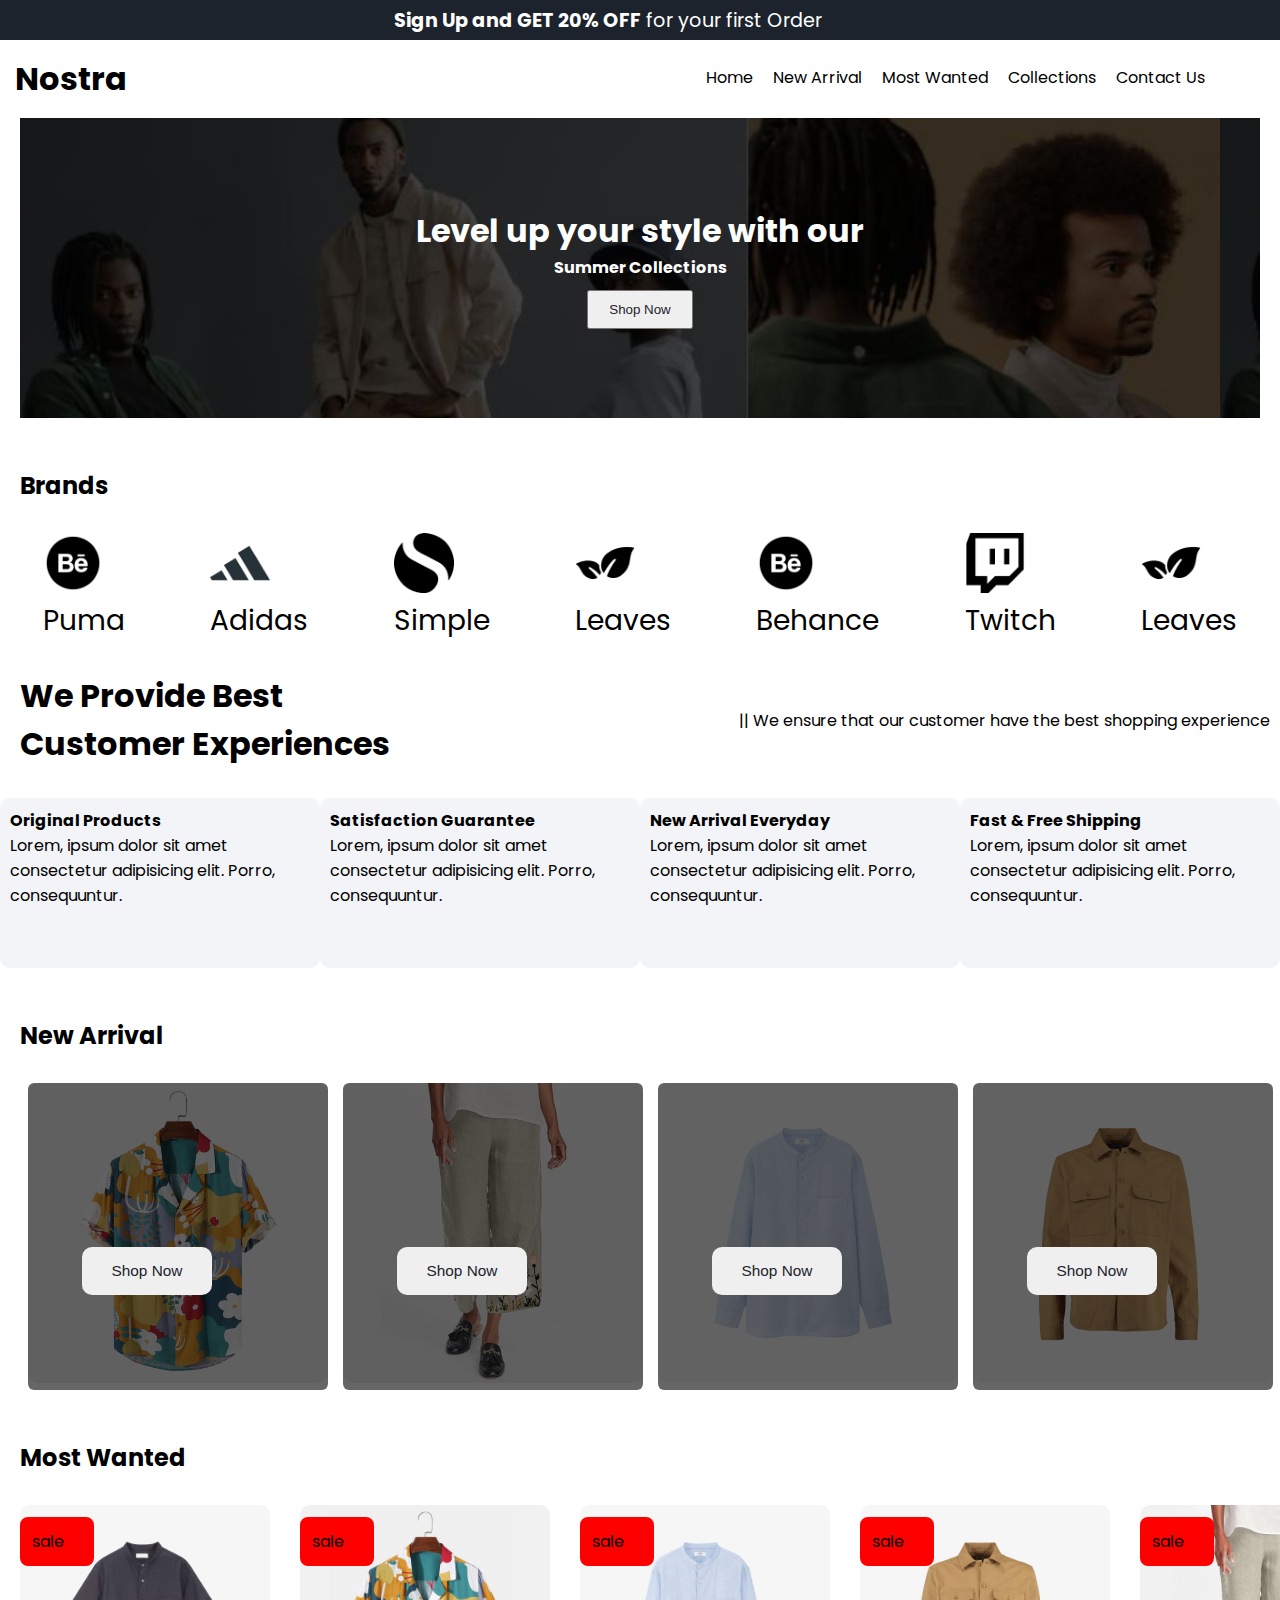
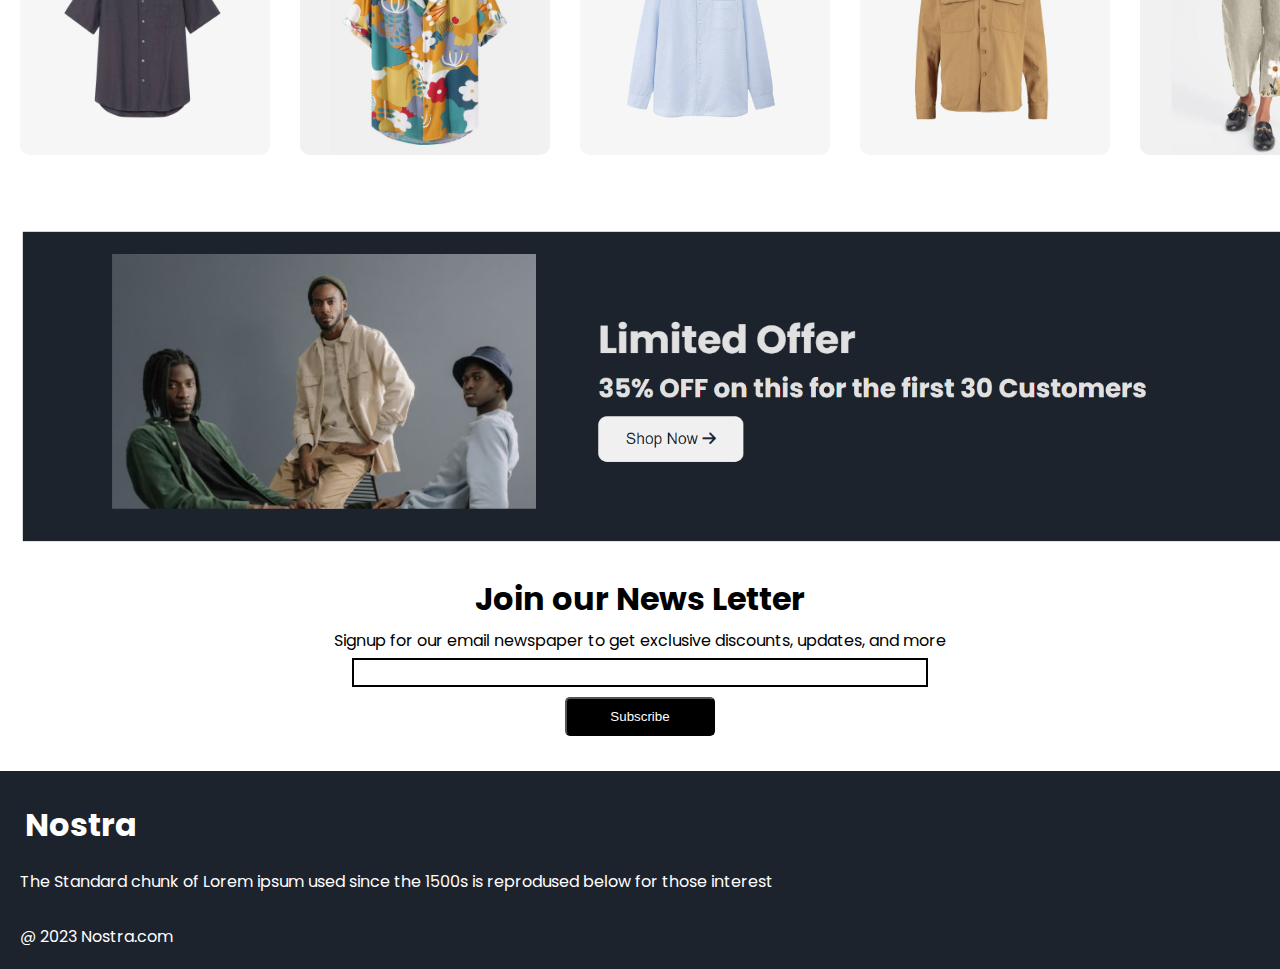
<file: index.html>
<!DOCTYPE html>
<html lang="en">

<head>
    <meta charset="UTF-8">
    <meta name="viewport" content="width=device-width, initial-scale=1.0">
    <title>Nostra</title>
    <link rel="preconnect" href="https://fonts.googleapis.com">
    <link rel="preconnect" href="https://fonts.gstatic.com" crossorigin>
    <link
        href="https://fonts.googleapis.com/css2?family=Poppins:ital,wght@0,100;0,200;0,300;0,400;0,500;0,600;0,700;0,800;0,900;1,100;1,200;1,300;1,400;1,500;1,600;1,700;1,800;1,900&display=swap"
        rel="stylesheet">
    <link rel="stylesheet" href="https://cdnjs.cloudflare.com/ajax/libs/font-awesome/6.5.2/css/all.min.css"
        integrity="sha512-SnH5WK+bZxgPHs44uWIX+LLJAJ9/2PkPKZ5QiAj6Ta86w+fsb2TkcmfRyVX3pBnMFcV7oQPJkl9QevSCWr3W6A=="
        crossorigin="anonymous" referrerpolicy="no-referrer" />
    <link rel="stylesheet" href="style.css">

</head>

<body>
    <!---Sale-offer-->
    <div class="saleoffer">
        <p><b>Sign Up and GET 20% OFF</b> for your first Order </p>
        <i id="saleoffer1" style="cursor:pointer;" class="fa-solid fa-x"></i>
    </div>
    <!--Navigationbar-->
    <nav class="navbar">
        <h1>Nostra</h1>
        <div class="navbarlink">
            <p><a href="#">Home</a></p>
            <p><a href="#">New Arrival</a></p>
            <p><a href="#">Most Wanted</a></p>
            <p><a href="./collection.html">Collections</a></p>
            <p><a href="contact.html">Contact Us</a></p>
        </div>
        <div class="navbar-menu">
            <i class="fa-solid fa-bars"></i>


        </div>
    </nav>
            <!--Side Navbar-->

            <div class="side-navbar"> 
                <p>
                    <i id="side-navbar-close" class="fa-solid fa-xmark" style="color: #ffffff;"></i>
                </p>
                <div class="side-navbar-links">
    
                    <p class="side-navbar-link"><a href="./index.html">Home</a></p>
                    <p class="side-navbar-link"><a href="#new-arrival">New Arrival</a></p>
                <p class="side-navbar-link"><a href="#most-wanted">Most Wanted</a></p>
                <p class="side-navbar-link"><a href="./collection.html">Collections</a></p>
                <p class="side-navbar-link"><a href="./contact.html">Contact Us</a></p>
                </div>
                
            </div>
    
    <!--Slider container-->
  <div class="slider">
    <div class="slider-leftbutton">
        <i class="fa-solid fa-angle-left fa-2xl"></i>

    </div>
    <div class="slidercontain">
        <h1>Level up your style with our</h1>
        <h4>Summer Collections</h4> 
        <button> Shop Now <i class="fa-solid fa-arrow-right"></i> </button>
    </div>
<div  class="sliderimage">
    <img id="poster1" src="./image/sliderimg.jpg" alt="">
    <img  id="poster2"src="./image/sliderimg.jpg" alt="">
    <img id="poster3" src="./image/sliderimg.jpg" alt="">


</div>
<div class="slider-rightbutton">
    <i class="fa-solid fa-angle-right fa-2xl"></i>

</div>
  </div>
  <!--Brands-->
  
  <h2 class="brand-heading">Brands</h2>
  <div class="brand">
    <div class="brand-item">
        <img src="./image/behance (1).png" alt="">
        <p>Puma</p>
    </div>
    <div class="brand-item">
        <img src="./image/adidas.png" alt="">
        <p>Adidas</p>
  </div>
  <div class="brand-item">
    <img src="./image/simple.png" alt="">
    <p>Simple</p>
</div>
<div class="brand-item">
    <img src="./image/leaves.png" alt="">
    <p>Leaves</p>
</div>
<div class="brand-item">
    <img src="./image/behance (1).png" alt="">
    <p>Behance</p>
</div>
<div class="brand-item">
    <img src="./image/twitch.png" alt="">
    <p>Twitch</p>
</div>
<div class="brand-item">
    <img src="./image/leaves (1).png" alt="">
    <p>Leaves</p>
</div>
  </div>
  <!--service-->
<div class="service">
  <div class="service-head">
    <h1>We Provide Best</h1>
    <h1>Customer Experiences</h1>
  </div>
  <div >
    <p>|| We ensure that our customer have the best shopping experience</p>
  </div>
</div>

<div class="service-foot">
    <div class="service1">
    
        <i style="font-size: 3vw;margin-bottom: 10px;" class="fa-regular fa-circle-check"></i>
        <h4>Original Products</h4>
        <p>Lorem, ipsum dolor sit amet consectetur adipisicing elit. Porro, consequuntur.
        </p>
    </div>
    <div class="service1">
        <i style="font-size: 3vw;margin-bottom: 10px;" class="fa-regular fa-face-smile"></i>
                    <h4>Satisfaction Guarantee</h4>
                    <p>Lorem, ipsum dolor sit amet consectetur adipisicing elit. Porro, consequuntur.
                    </p>
                </div>
        
    <div class="service1">
        <i style="font-size: 3vw;margin-bottom: 10px;" class="fa-solid fa-broom"></i>
        <h4>New Arrival Everyday</h4>
        <p>Lorem, ipsum dolor sit amet consectetur adipisicing elit. Porro, consequuntur.
        </p>
        
    </div>
    <div class="service1">
        <i style="font-size: 3vw;margin-bottom: 10px;" class="fa-solid fa-truck-fast"></i>
        <h4>Fast & Free Shipping</h4>
        <p>Lorem, ipsum dolor sit amet consectetur adipisicing elit. Porro, consequuntur.
        </p>
        
    </div>
</div>
<!-- NEW ARRIVAL-->
<h2 class="brand-heading">New Arrival</h2>
<div class="new-arrival">
    <div class="arrival-image">
        <img src="./image/nw.jpg" alt="">
        <div class="overlay"></div>
        <button> Shop Now <i class="fa-solid fa-arrow-right"></i> </button>
    </div>
    <div class="arrival-image">
        <img src="./image/nw1.jpg" alt="">
        <div class="overlay"></div>
        <button> Shop Now <i class="fa-solid fa-arrow-right"></i> </button>
    </div>
    <div class="arrival-image">
        <img src="./image/nw2.jpg" alt="">
        <div class="overlay"></div>
        <button> Shop Now <i class="fa-solid fa-arrow-right"></i> </button>
    </div>
    <div class="arrival-image">
        <img src="./image/nw3.jpg" alt="">
        <div class="overlay"></div>
        <button> Shop Now <i class="fa-solid fa-arrow-right"></i> </button>
    </div>
</div>
</div>
<!--Most wanted-->
<h2 class="brand-heading">Most Wanted</h2>
<div class="mostwanted">
    <div class="mostwanted-container">
        <img src="./image/a1.jpg" alt="">
        <p class="sale-overlay">sale</p>
    </div>
    <div class="mostwanted-container">
        <img src="./image/a2.jpg" alt="">
        <p class="sale-overlay">sale</p>
    </div>
    <div class="mostwanted-container">
        <img src="./image/a3.jpg" alt="">
        <p class="sale-overlay">sale</p>
    </div>
    <div class="mostwanted-container">
        <img src="./image/a4.jpg" alt="">
        <p class="sale-overlay">sale</p>
    </div>
    <div class="mostwanted-container">
        <img src="./image/a6.jpg" alt="">
        <p class="sale-overlay">sale</p>
    </div>
    <div class="mostwanted-container">
        <img src="./image/a5.jpg" alt="">
        <p class="sale-overlay">sale</p>
    </div>
    <div class="mostwanted-container">
        <img src="./image/a7.jpg" alt="">
        <p class="sale-overlay">sale</p>
    </div>
    <div class="mostwanted-container">
        <img src="./image/a8.jpg" alt="">
        <p class="sale-overlay">sale</p>
    </div> 
</div>
</div>
<img class="salesimage" src="./image/Capturefooter.PNG" alt="">

<!--News-->
<div class="news">
<div class="news-container">
    <h2>Join our News Letter
    </h2>
    <p>Signup for our email newspaper to get exclusive discounts, updates, and more
    </p>
    <input class="newsinput" type="search">
</div>
<button> Subscribe <i class="fa-solid fa-arrow-right"></i> </button>

</div>


<div class="footer">
    <div class="footer-container">
        <div class="footer-box-1">
            <h2 class="brand-heading" style="color: #ffffff;">Nostra</h2>
            <p style="color: #ffffff;">The Standard chunk of Lorem ipsum
                used since the 1500s is reprodused
                below for those interest</p>
            <div class="footer-icon-container">
                <i class="icon fa-brands fa-instagram" style="color: #ffffff;"></i>
                <i class="icon fa-brands fa-twitter" style="color: #ffffff;"></i>
                <i class="icon fa-brands fa-facebook" style="color: #ffffff;"></i>
            </div>
        </div>

        

    </div>

    <p style="color: #ffffff;" class="subtitle">@ 2023 Nostra.com</p>
</div>




</div>
 
<script src="index.js"></script>
</body>

</html>
</file>
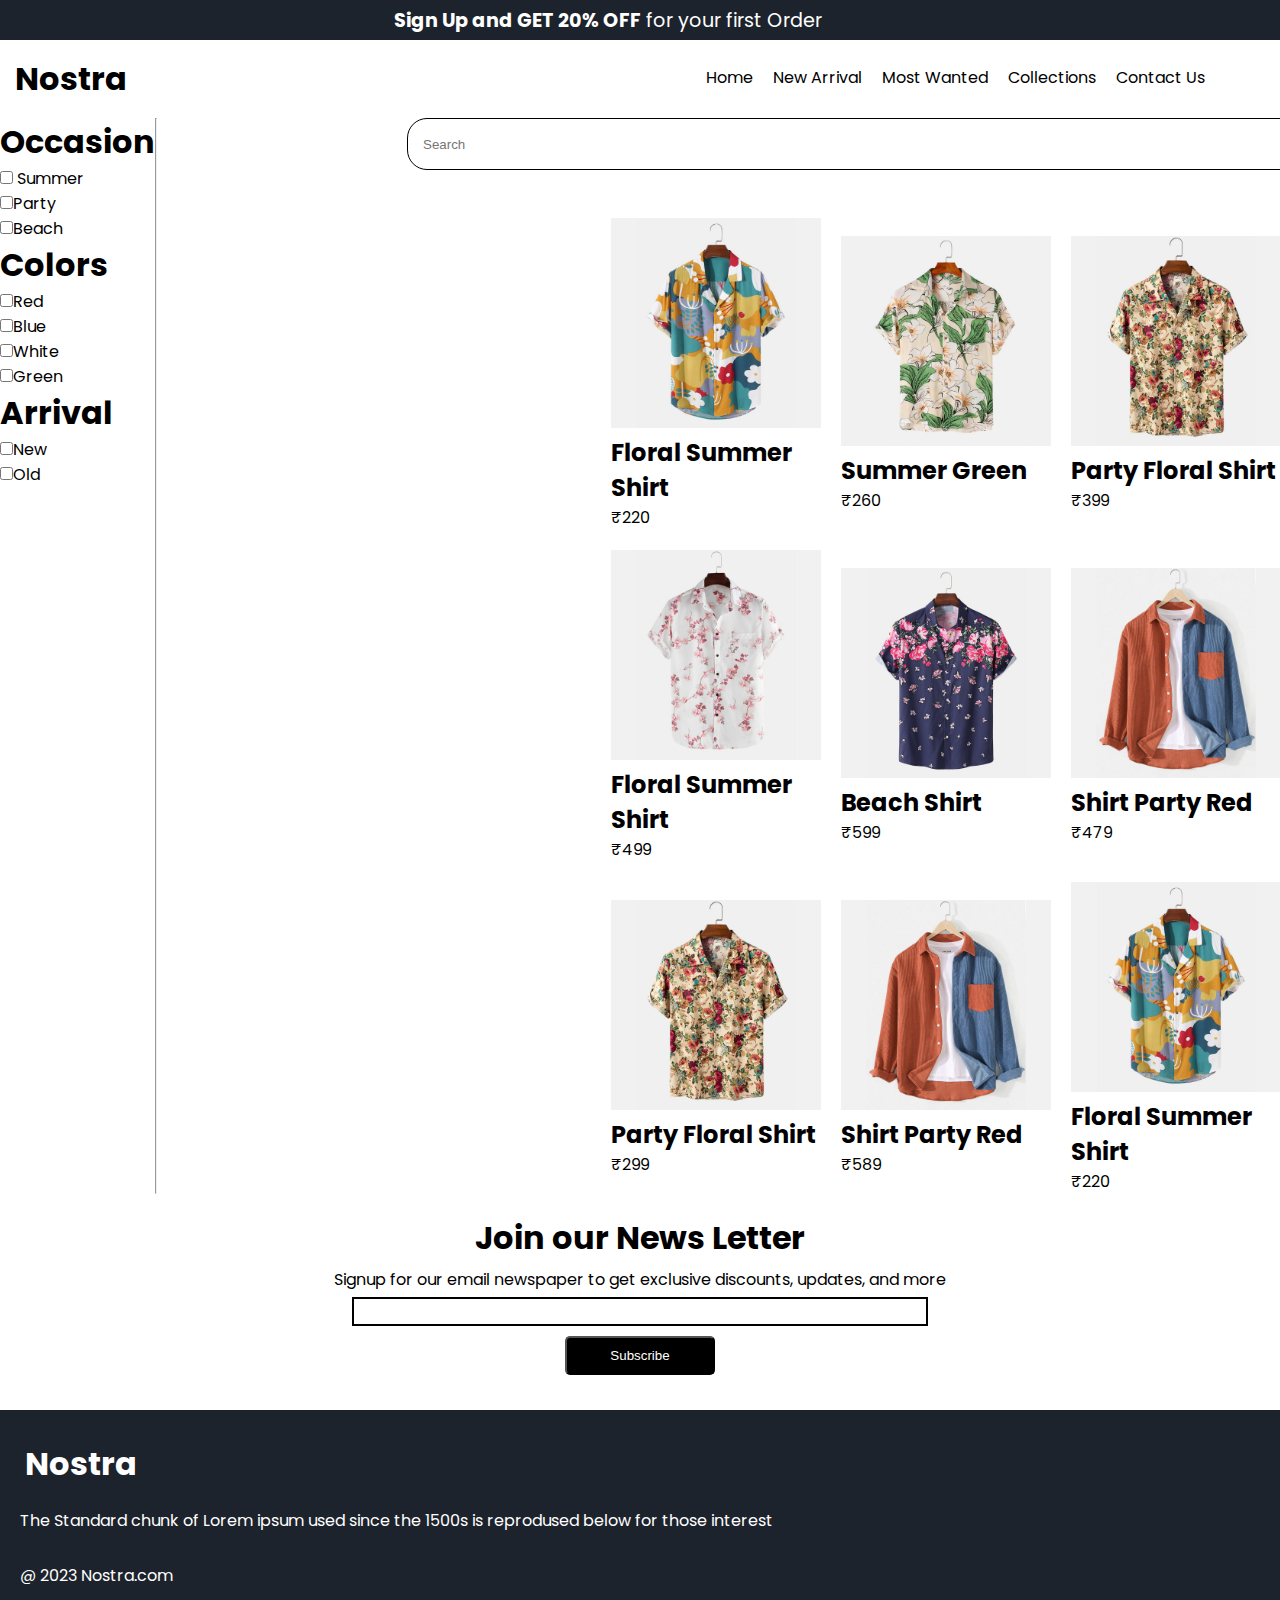
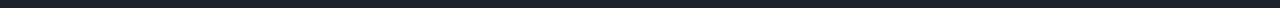
<file: collection.html>
<!DOCTYPE html>
<html lang="en">

<head>
    <meta charset="UTF-8">
    <meta name="viewport" content="width=device-width, initial-scale=1.0">
    <title>Collections</title>
    <link rel="preconnect" href="https://fonts.googleapis.com">
    <link rel="preconnect" href="https://fonts.gstatic.com" crossorigin>
    <link
        href="https://fonts.googleapis.com/css2?family=Poppins:ital,wght@0,100;0,200;0,300;0,400;0,500;0,600;0,700;0,800;0,900;1,100;1,200;1,300;1,400;1,500;1,600;1,700;1,800;1,900&display=swap"
        rel="stylesheet">
    <link rel="stylesheet" href="https://cdnjs.cloudflare.com/ajax/libs/font-awesome/6.5.2/css/all.min.css"
        integrity="sha512-SnH5WK+bZxgPHs44uWIX+LLJAJ9/2PkPKZ5QiAj6Ta86w+fsb2TkcmfRyVX3pBnMFcV7oQPJkl9QevSCWr3W6A=="
        crossorigin="anonymous" referrerpolicy="no-referrer" />
    <link rel="stylesheet" href="style.css">
</head>

<body>
    <!---Sale-offer-->
    <div class="saleoffer">
        <p><b>Sign Up and GET 20% OFF</b> for your first Order </p>
        <i id="saleoffer1" style="cursor:pointer;" class="fa-solid fa-x"></i>
    </div>
    <!--Navigationbar-->
    <nav class="navbar">
        <h1>Nostra</h1>
        <div class="navbarlink">
            <p><a href="./index.html">Home</a></p>
            <p><a href="#">New Arrival</a></p>
            <p><a href="#">Most Wanted</a></p>
            <p><a href="#">Collections</a></p>
            <p><a href="#">Contact Us</a></p>
        </div>
        <div class="navbar-menu">
            <i class="fa-solid fa-bars"></i>


        </div>
        
        <!--Side Navbar-->

        <div class="side-navbar"> 
            <p>
                <i id="side-navbar-close" class="fa-solid fa-xmark" style="color: #ffffff;"></i>
            </p>
            <div class="side-navbar-links">

                <p class="side-navbar-link"><a href="./index.html">Home</a></p>
                <p class="side-navbar-link"><a href="#new-arrival">New Arrival</a></p>
            <p class="side-navbar-link"><a href="#most-wanted">Most Wanted</a></p>
            <p class="side-navbar-link"><a href="./collections.html">Collections</a></p>
            <p class="side-navbar-link"><a href="./contactus.html">Contact Us</a></p>
            </div>
            
        </div>
        
    </nav>
    <!--checkbox-->
    <div class="container">
        <div class="checkbox">
            <div class="checkbox1">
                <h1>Occasion</h1>
                <input type="checkbox"> Summer<br>
                <input type="checkbox">Party<br>
                <input type="checkbox">Beach<br>
            </div>
            <div class="checkbox2">
                <h1>Colors
                </h1>
                <input type="checkbox">Red<br>
                <input type="checkbox">Blue<br>
                <input type="checkbox">White<br>
                <input type="checkbox">Green<br>
            </div>

            <div class="checkbox3">
                <h1>Arrival</h1>
                <input type="checkbox">New<br>
                <input type="checkbox">Old<br>
            </div>

        </div>
        <hr class="vertical-line">
        <!--searchbar-->
        <div class="searchbar">
            <form class="searchbar1">
                <input type="search" placeholder="Search">
                <i class="fa-solid fa-magnifying-glass"></i>
            </form>
        </div>
        <!--Products-->
        <div class="product-container" style="align-items: center ;";>
            <div class="shirt">
            <img src="./image/s1..jpg" alt="">
            <h2>Floral Summer Shirt
            </h2>
            <p>₹220 </p>
        </div>
        <div class="shirt">
            <img src="./image/s2.jpg" alt="">
            <h2>Summer Green
            </h2>
            <p>₹260 </p>
            </div>
            
            <div class="shirt">
            <img src="./image/s3.jpg" alt="">
            <h2>Party Floral Shirt      </h2>
            <p>₹399 </p>
            </div>

            <div class="shirt">
            <img src="./image/s4.jpg" alt="">
            <h2>Floral Summer Shirt</h2>
            <p>₹499</p>
            </div>
            <div class="shirt">
                 <img src="./image/s5.jpg" alt="">
            <h2>Beach Shirt </h2>
            <p>₹599 </p>
            </div>

            <div class="shirt">
            <img src="./image/s6.jpg" alt="">
            <h2>Shirt Party Red  </h2>
            <p>₹479  </p>
            </div>

            <div class="shirt">
            <img src="./image/s7.jpg" alt="">
            <h2>Party Floral Shirt</h2>
            <p>₹299</p>
            </div>

            <div class="shirt">
            <img src="./image/s8.jpg" alt="">
            <h2>Shirt Party Red</h2>
            <p>₹589</p>
        </div>

        <div class="shirt">
            <img src="./image/s9.jpg" alt="">
            <h2>Floral Summer Shirt</h2>
            <p>₹220</p>
            </div>

        </div>

    </div>

    <!--News-->
<div class="news">
    <div class="news-container">
        <h2>Join our News Letter
        </h2>
        <p>Signup for our email newspaper to get exclusive discounts, updates, and more
        </p>
        <input class="newsinput" type="search">
    </div>
    <button> Subscribe <i class="fa-solid fa-arrow-right"></i> </button>
    
    </div>
    
    
    <div class="footer">
        <div class="footer-container">
            <div class="footer-box-1">
                <h2 class="brand-heading" style="color: #ffffff;">Nostra</h2>
                <p style="color: #ffffff;">The Standard chunk of Lorem ipsum
                    used since the 1500s is reprodused
                    below for those interest</p>
                <div class="footer-icon-container">
                    <i class="icon fa-brands fa-instagram" style="color: #ffffff;"></i>
                    <i class="icon fa-brands fa-twitter" style="color: #ffffff;"></i>
                    <i class="icon fa-brands fa-facebook" style="color: #ffffff;"></i>
                </div>
            </div>
    
            
    
        </div>
    
        <p style="color: #ffffff;" class="subtitle">@ 2023 Nostra.com</p>
    </div>
    
    
    
    </div>


<script src="collection.js"></script>

</body>

</html>
</file>
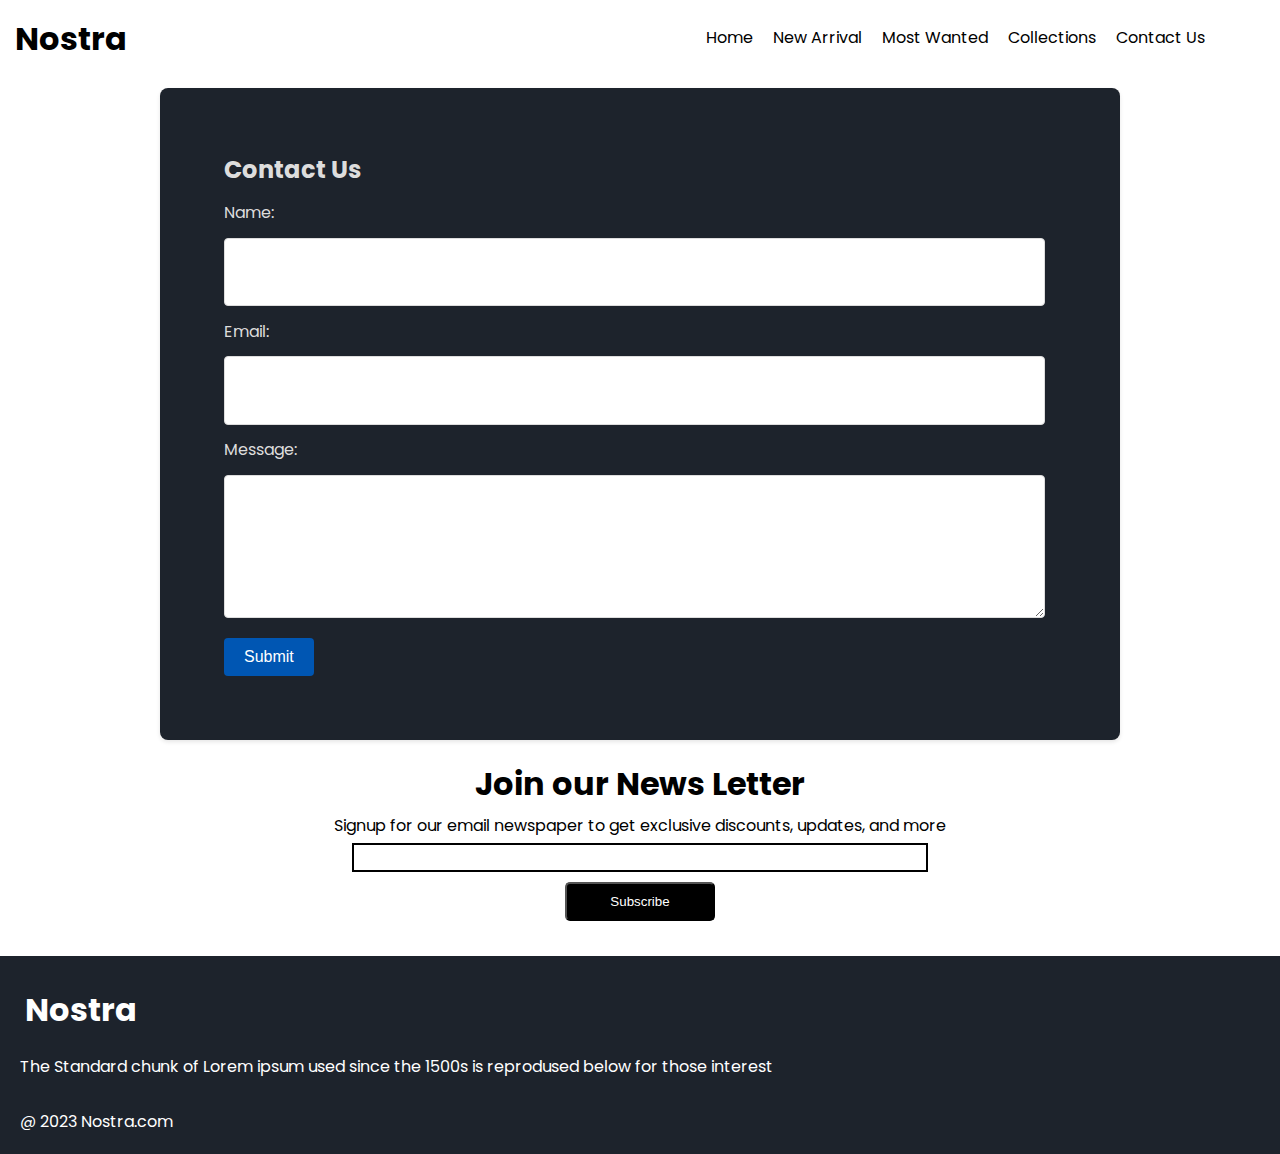
<file: contact.html>
<!DOCTYPE html>
<html lang="en">

<head>
    <meta charset="UTF-8">
    <meta name="viewport" content="width=device-width, initial-scale=1.0">
    <title>Contact</title>
    <link rel="preconnect" href="https://fonts.googleapis.com">
    <link rel="preconnect" href="https://fonts.gstatic.com" crossorigin>
    <link
        href="https://fonts.googleapis.com/css2?family=Poppins:ital,wght@0,100;0,200;0,300;0,400;0,500;0,600;0,700;0,800;0,900;1,100;1,200;1,300;1,400;1,500;1,600;1,700;1,800;1,900&display=swap"
        rel="stylesheet">
    <link rel="stylesheet" href="https://cdnjs.cloudflare.com/ajax/libs/font-awesome/6.5.2/css/all.min.css"
        integrity="sha512-SnH5WK+bZxgPHs44uWIX+LLJAJ9/2PkPKZ5QiAj6Ta86w+fsb2TkcmfRyVX3pBnMFcV7oQPJkl9QevSCWr3W6A=="
        crossorigin="anonymous" referrerpolicy="no-referrer" />
    <link rel="stylesheet" href="style.css">
</head>
<body>
  
    <!--Navigationbar-->
    <nav class="navbar">
        <h1>Nostra</h1>
        <div class="navbarlink">
            <p><a href="./index.html">Home</a></p>
            <p><a href="#">New Arrival</a></p>
            <p><a href="#">Most Wanted</a></p>
            <p><a href="./collection.html">Collections</a></p>
            <p><a href="./index.html">Contact Us</a></p>
        </div>
        <div class="navbar-menu">
            <i class="fa-solid fa-bars"></i>


        </div>
    </nav>

    <!--Side Navbar-->

    <div class="side-navbar"> 
        <p>
            <i id="side-navbar-close" class="fa-solid fa-xmark" style="color: #ffffff;"></i>
        </p>
        <div class="side-navbar-links">

            <p class="side-navbar-link"><a href="./index.html">Home</a></p>
            <p class="side-navbar-link"><a href="#new-arrival">New Arrival</a></p>
        <p class="side-navbar-link"><a href="#most-wanted">Most Wanted</a></p>
        <p class="side-navbar-link"><a href="./collection.html">Collections</a></p>
        <p class="side-navbar-link"><a href="./contact.html">Contact Us</a></p>
        </div>
        
    </div>
    <div class="container">

        <div class="contact-form">
          <h2>Contact Us</h2>
          <form action="#" method="post">
            <label for="name">Name:</label>
            <input type="text" id="name" name="name" required>
            
            <label for="email">Email:</label>
            <input type="text" id="email" name="email" required>
            
            <label for="message">Message:</label>
            <textarea id="message" name="message" required></textarea>
            
            <input type="submit" value="Submit">
          </form>
        </div>
      
        </div>
        <div class="news">
            <div class="news-container">
                <h2>Join our News Letter
                </h2>
                <p>Signup for our email newspaper to get exclusive discounts, updates, and more
                </p>
                <input class="newsinput" type="search">
            </div>
            <button> Subscribe <i class="fa-solid fa-arrow-right"></i> </button>
            
            </div>
            
            
            <div class="footer">
                <div class="footer-container">
                    <div class="footer-box-1">
                        <h2 class="brand-heading" style="color: #ffffff;">Nostra</h2>
                        <p style="color: #ffffff;">The Standard chunk of Lorem ipsum
                            used since the 1500s is reprodused
                            below for those interest</p>
                        <div class="footer-icon-container">
                            <i class="icon fa-brands fa-instagram" style="color: #ffffff;"></i>
                            <i class="icon fa-brands fa-twitter" style="color: #ffffff;"></i>
                            <i class="icon fa-brands fa-facebook" style="color: #ffffff;"></i>
                        </div>
                    </div>
            
                    
            
                </div>
            
                <p style="color: #ffffff;" class="subtitle">@ 2023 Nostra.com</p>
            </div>
            
            
            
            </div>

    <script src="contact.js" ></script>   

</body>
</html>
</file>
<file: style.css>
* {
    padding: 0%;
    margin: 0%;
}

body {
    font-family: "Poppins", sans-serif;
    overflow-x: hidden;

}

.saleoffer {
    display: flex;
    align-items: center;
    justify-content: center;
    gap: 5%;
    background-color: #1D232C;
    color: white;
    height: 30px;
    font-size: larger;
    padding: 5px;

}

.navbar {
    display: flex;
    justify-content: space-between;
    padding: 15px;
    position: sticky;
    top: 0%;
    background-color: #ffff;
    z-index: 2;
}

.navbarlink {
    display: flex;
    gap: 20px;
    padding: 10px;
    margin-right: 50px;
}

.navbarlink a {
    text-decoration: none;
    color: black;
}

.navbarlink a:hover {
    border-bottom: 2px solid black;
}

.slider {
    display: flex;
    align-items: center;
    overflow: hidden;
    height: 300px;
    margin: 0px 20px;

}

.slidercontain {
    display: flex;
    flex-direction: column;
    align-items: center;
    position: absolute;
    left: 100px;
    right: 100px;
    color: white;
    padding: 10px;
}

.sliderimage {
    display: flex;
    border-radius: 5px;
    object-fit: cover;
}

.sliderimage img {
    height: 400px;


}

.slider-leftbutton {
    position: absolute;
    top: 35%;
    left: 5%;

}

.slider-rightbutton {
    position: absolute;
    top: 35%;
    right: 5%;

}

.slider-rightbutton i,
.slider-leftbutton i {
    color: white;
    font-size: 100px;
}

.slidercontain button {
    padding-left: 20px;
    padding-right: 20px;
    padding-top: 10px;
    padding-bottom: 10px;
    margin-top: 10px;
    color: #1D232C;
}

.brand-item img {
    height: 60px;
}

.brand-heading {
    margin-left: 20px;
    margin-top: 50px;
}

.brand {
    margin-top: 30px;
    display: flex;
    justify-content: space-around;
}

.brand-item p {
    font-size: 28px;
    font-weight: 400;
}

.service {
    margin-top: 30px;
    margin-left: 20px;
    display: flex;
    justify-content: space-between;
    align-items: center;
    margin-right: 10px;

}

.service-foot {
    display: flex;
    justify-content: space-around;

}

.service1 {
    background-color: #F2F4F7;
    width: 300px;
    height: 150px;
    padding: 10px;
    border-radius: 10px;
    margin-top: 30px;
}

.arrival-image img {
    height: 300px;
    width: 300px;
    border-radius: 10px;
}

.new-arrival {
    display: flex;
    justify-content: space-around;
    margin-left: 20px;
    margin-top: 30px;

}

.arrival-image {
    position: relative;

}

.overlay {
    border-radius: 2%;
    position: absolute;
    width: 100%;
    height: 100%;
    background-color: black;
    z-index: 2;
    top: 0;
    opacity: 0.6;
}



.new-arrival button {
    padding-left: 10%;
    padding-right: 10%;
    padding-top: 5%;
    padding-bottom: 5%;
    margin-top: 10px;
    font-size: 1.2vw;
    color: #1D232C;
    border-radius: 10px;
    position: absolute;
    border: none;
    top: 50%;
    left: 18%;
    z-index: 2;
}


.mostwanted-container img {
    width: 250px;
    height: 250px;
    border-radius: 10px;
}

.mostwanted {
    display: flex;
    gap: 30px;
    margin-left: 20px;
    margin-top: 30px;
    overflow-x: auto;

}

.mostwanted::-webkit-scrollbar {
    display: none;
}

.sale-overlay {
    position: relative;
    bottom: 80%;
    border: 2px solid red;
    width: 50px;
    padding: 10px;
    background-color: red;
    border-radius: 8px;
}

.salesimage {
    width: 100%;
    margin-left: 20px;
    margin-top: 20px;
    margin-right: 10px;
}

.singup {
    display: flex;
    align-items: center;
}

.news {
    text-align: center;
    margin-top: 20px;
}

.newsinput {
    width: 45%;
    padding: 5px;
    border: 2px solid black;
}

.news-container h2 {
    font-size: 32px;
    margin-top: 5px;

}

.news-container p,
.news input {
    margin-top: 5px;

}

.news button {
    margin-top: 10px;
    padding: 10px;
    border-radius: 5px;
    background-color: black;
    color: #ffff;
    width: 150px;
}

.footer {
    background-color: #1D232C;
    width: 100%;
    height: 100%;
    padding: 20px;
    margin-top: 35px;
    box-sizing: border-box;
}

.footer-box-1 {
    display: flex;
    flex-direction: column;
    gap: 20px;

}

.footer-icon-container {
    display: flex;
    gap: 50px;

}

.footer-box-1 h2 {
    margin-top: 10px;
    margin-left: 5px;
    font-size: 32px;
}

.subtitle {
    margin-top: 10px;
}

.navbar-menu {
    display: none;
}

@media screen and (max-width:600px) {
    .navbar-menu {
        display: block;
    }

    .navbarlink {
        display: none;
    }

}

.container {
    display: flex;

}

.checkbox {
    display: flex;
    flex-direction: column;
}


.searchbar1 {
    border: 1px solid black;
    margin-left: 250px;
    width: 200%;
    display: flex;
    justify-content: space-between;
    align-items: center;
    height: 30px;
    border-radius: 20px;
    align-items: center;
    padding: 10px;

}

.searchbar input {
    border: none;
    margin-left: 5px;
}

.product-container {
    display: grid;
    grid-template-columns: repeat(3, 210px);
    grid-row-gap: 20px;
    grid-column-gap: 20px;
    margin-top: 100px;
    margin-right: 200px
    
}

.product-container img {
    width: 100%;
}

.contact-form {
    background-color: #1D232C;
    color: #dddddd;
    border-radius: 8px;
    box-shadow: 0 2px 4px rgba(0, 0, 0, 0.1);
    width: 60vw;
    margin: auto;
    padding: 5vw;
    padding-right: 10vw;
    margin-top: 10px;
}

.contact-form h2 {
    margin-bottom: 1vw;

}

.contact-form label {
    display: block;
    margin-bottom: 1vw;

}

.contact-form input[type="text"],
.contact-form textarea {
    width: 100%;
    padding: 2vw;
    border: 1px solid #dddddd;
    border-radius: 4px;
    margin-bottom: 1vw;
    font-size: 1vw;

}

.contact-form textarea {
    resize: vertical;
    height: 10vh;
}

.contact-form input[type="submit"] {

    color: #ffffff;
    border: none;
    border-radius: 4px;
    padding: 10px 20px;
    cursor: pointer;
    font-size: 16px;
    background-color: #0056b3;
}

.contact-form input[type="submit"]:hover {
    background-color: #0056b3;
}

.side-navbar {
    position: fixed;
    top: 0;
    left: 0;
    width: 50%;
    height: 100%;
    background-color: #1D232C;
    color: #E2E1E1;
    margin-left: -60%;
    transition-duration: 1s;
    z-index: 10;
    padding: 20px;
}

.side-navbar-link {
    margin-bottom: 30px;
}

.side-navbar-links a {
    text-decoration: none;
    color: #E2E1E1;
}

.side-navbar-links a:hover {
    text-decoration: underline;
    color: #E2E1E1;
}


@media screen and (max-width: 800px) {
    .body {
        font-size: 10px;
    }

    .slider-leftbutton i {
        font-size: 75px;
    }

    .slider-rightbutton i {
        font-size: 75px;
    }

    .brand {
        padding: 10px;
        display: flex;
        flex-wrap: 1;
    }

    .brand-item img {
        height: 30px;
    }

    .brand-item p {
        font-size: 10px;
        font-weight: 400;
    }

    .service1 {
        background-color: #F2F4F7;
        width: 175px;
        height: 175px;
        padding: 10px;
        border-radius: 10px;
        margin-top: 30px;
    }

    .arrival-image img {
        height: 110px;
        width: 110px;
        border-radius: 10px;

    }

.service1 h4{
    font-size: 12px;
    font-weight: 600;
}
.service1 p{
    font-size: 12px;
    font-weight: 600;

}
.service-foot {
    display: flex;
    justify-content: space-evenly;
    gap: 10px;
    padding: 5px;

}
.sliderimage img{
    height: 250px;
}
.container {
    display: flex;
    gap: -100px;

}

.checkbox {
    display: flex;
    flex-direction: column;
}

.checkbox2 {
    margin-top: 20px;
    gap: 10px;
    margin-left: 20px;
}

.checkbox3 {
    margin-top: 20px;
    gap: 10px;
    margin-left: 10px;
}

.checkbox1 {
    margin-top: 20px;
    gap: 10px;
    margin-left: 20px;
}

.vertical-line {
    display: flex;
    margin-left: 100px;
    border: solid 1px black;
}

.searchbar1 {
    border: 1px solid black;
    margin-left: 250px;
    width: 200%;
    display: flex;
    justify-content: space-between;
    height: 30px;
    border-radius: 20px;
    align-items: center;
    padding: 10px;

}
}
</file>
